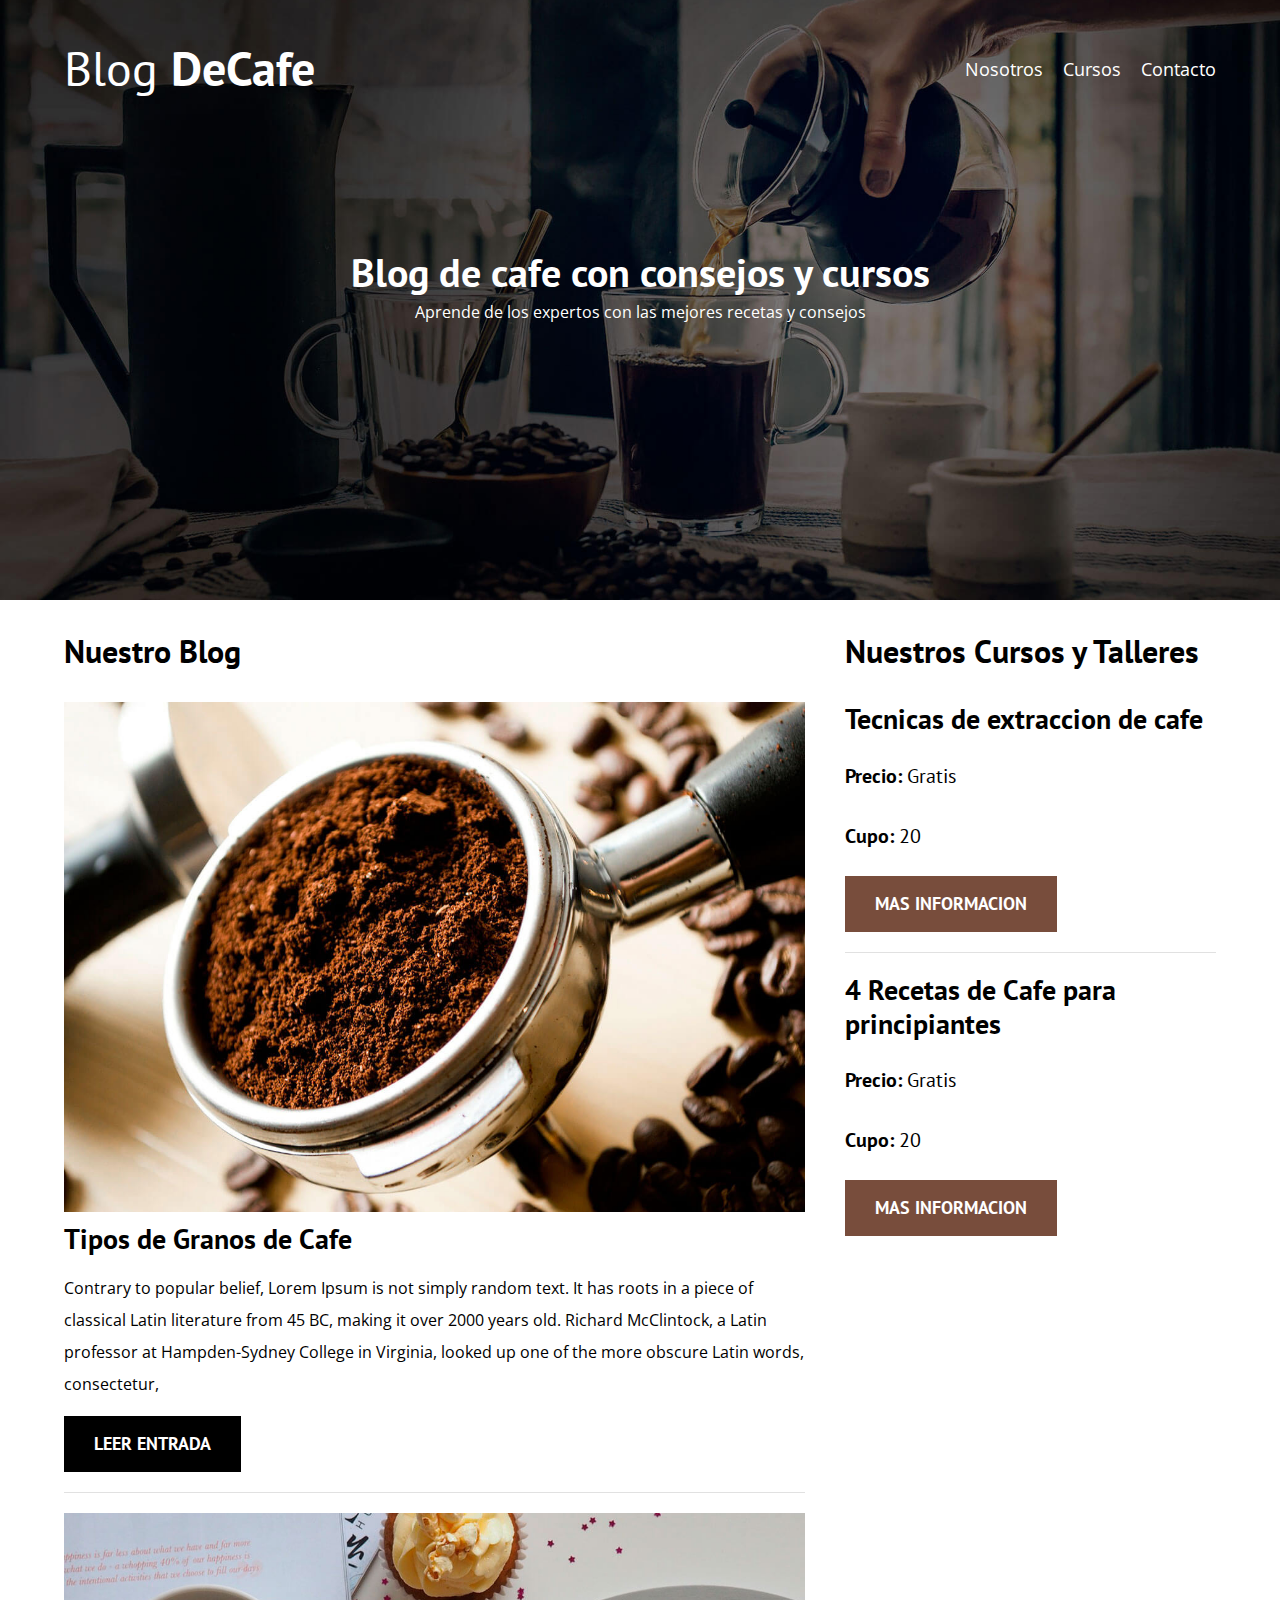
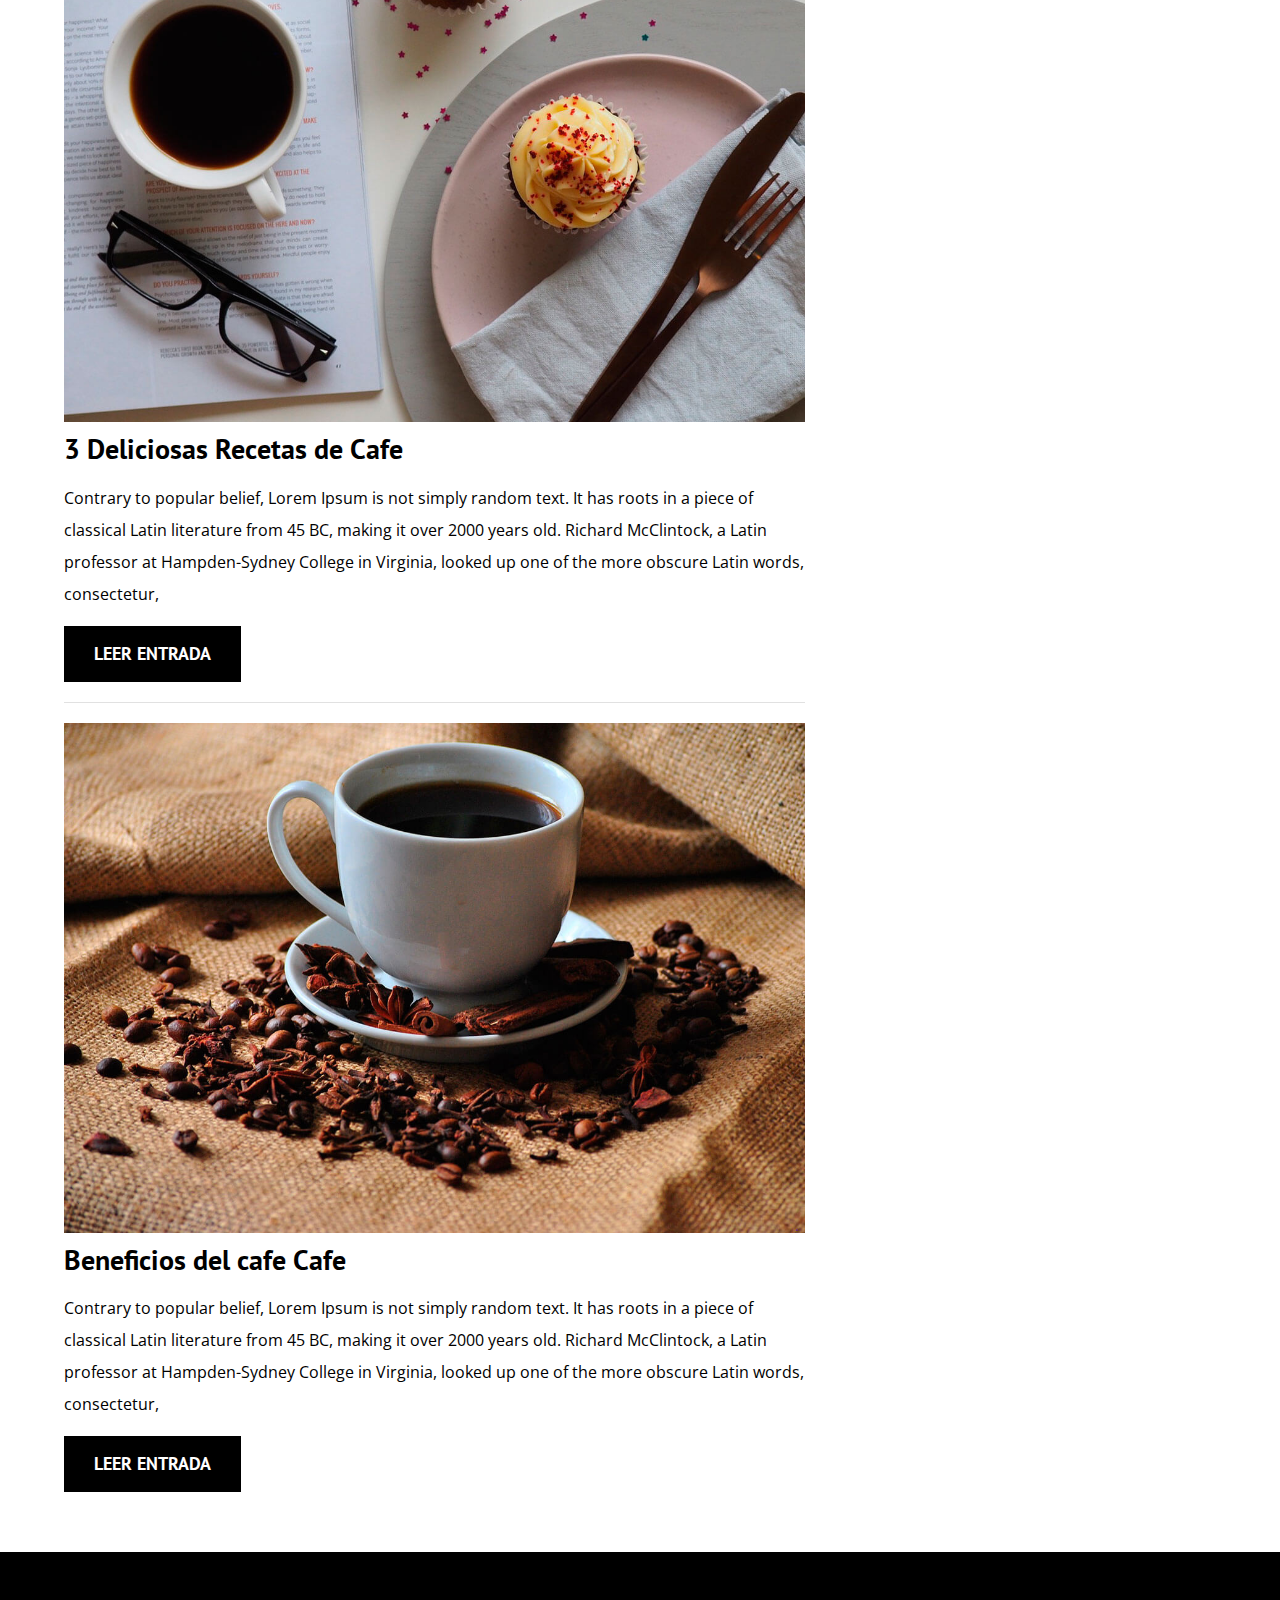
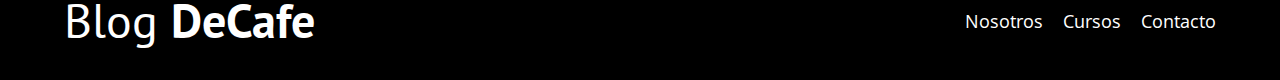
<file: index.html>
<!DOCTYPE html>
<html lang="en">
  <head>
    <meta charset="UTF-8" />
    <meta http-equiv="X-UA-Compatible" content="IE=edge" />
    <meta name="viewport" content="width=device-width, initial-scale=1.0" />
    <link rel="stylesheet" href="css/normalize.css" />
    <link rel="preconnect" href="https://fonts.googleapis.com" />
    <link rel="preconnect" href="https://fonts.gstatic.com" crossorigin />
    <link
      href="https://fonts.googleapis.com/css2?family=Open+Sans&family=PT+Sans:wght@400;700&family=Staatliches&display=swap"
      rel="stylesheet"
    />
    <link rel="preconnect" href="https://fonts.googleapis.com" />
    <link rel="preconnect" href="https://fonts.gstatic.com" crossorigin />
    <link
      href="https://fonts.googleapis.com/css2?family=Open+Sans&family=Staatliches&display=swap"
      rel="stylesheet"
    />
    <link rel="stylesheet" href="css/style.css" />

    <title>Blog De Cafe</title>
  </head>
  <body>
    <header class="header">
      <div class="contenedor">
        <div class="barra">
          <a href="index.html" class="logo">
            <h1 class="logo__nombre no-margin centrar-texto">
              Blog <span class="logo__bold">DeCafe</span>
            </h1>
          </a>
          <nav class="navegacion">
            <a href="nosotros.html" class="navegacion__enlace">Nosotros</a>
            <a href="cursos.html" class="navegacion__enlace">Cursos</a>
            <a href="contacto.html" class="navegacion__enlace">Contacto</a>
          </nav>
        </div>
      </div>
      <div class="header__texto">
        <h2 class="no-margin">Blog de cafe con consejos y cursos</h2>
        <p class="no-margin">
          Aprende de los expertos con las mejores recetas y consejos
        </p>
      </div>
    </header>
    <div class="contenedor contenido-principal">
      <main class="blog">
        <h3>Nuestro Blog</h3>
        <article class="entrada">
          <div class="entrada__imagen">
            <img src="/img/blog1.jpg" alt="imagen blog" />
          </div>
          <div class="entrada__contenido">
            <h4 class="no-margin">Tipos de Granos de Cafe</h4>
            <p>
              Contrary to popular belief, Lorem Ipsum is not simply random text.
              It has roots in a piece of classical Latin literature from 45 BC,
              making it over 2000 years old. Richard McClintock, a Latin
              professor at Hampden-Sydney College in Virginia, looked up one of
              the more obscure Latin words, consectetur,
            </p>
            <a href="entrada.html" class="boton boton--primario"
              >Leer Entrada</a
            >
          </div>
        </article>
        <article class="entrada">
          <div class="entrada__imagen">
            <img src="/img/blog2.jpg" alt="imagen blog" />
          </div>
          <div class="entrada__contenido">
            <h4 class="no-margin">3 Deliciosas Recetas de Cafe</h4>
            <p>
              Contrary to popular belief, Lorem Ipsum is not simply random text.
              It has roots in a piece of classical Latin literature from 45 BC,
              making it over 2000 years old. Richard McClintock, a Latin
              professor at Hampden-Sydney College in Virginia, looked up one of
              the more obscure Latin words, consectetur,
            </p>
            <a href="entrada.html" class="boton boton--primario"
              >Leer Entrada</a
            >
          </div>
        </article>
        <article class="entrada">
          <div class="entrada__imagen">
            <img src="/img/blog3.jpg" alt="imagen blog" />
          </div>
          <div class="entrada__contenido">
            <h4 class="no-margin">Beneficios del cafe Cafe</h4>
            <p>
              Contrary to popular belief, Lorem Ipsum is not simply random text.
              It has roots in a piece of classical Latin literature from 45 BC,
              making it over 2000 years old. Richard McClintock, a Latin
              professor at Hampden-Sydney College in Virginia, looked up one of
              the more obscure Latin words, consectetur,
            </p>
            <a href="entrada.html" class="boton boton--primario"
              >Leer Entrada</a>
          </div>
        </article>
      </main>
      <aside class="sidebar">
        <h3>Nuestros Cursos y Talleres</h3>

        <ul class="cursos no-padding">
          <li class="widget-curso">
            <h4 class="no-margin">Tecnicas de extraccion de cafe</h4>
            <p class="widget-curso__label">Precio:
                <span class="widget-curso__informacion">Gratis</span>
            </p>
            <p class="widget-curso__label">Cupo:
                <span class="widget-curso__informacion">20</span>
            </p>
            <a href="entrada.html" class="boton boton--secundario"
              >Mas Informacion</a>
          </li>
          <li class="widget-curso">
            <h4 class="no-margin">4 Recetas de Cafe para principiantes</h4>
            <p class="widget-curso__label">Precio:
                <span class="widget-curso__informacion">Gratis</span>
            </p>
            <p class="widget-curso__label">Cupo:
                <span class="widget-curso__informacion">20</span>
            </p>
            <a href="entrada.html" class="boton boton--secundario"
              >Mas Informacion</a>
          </li>
        </ul>
      </aside>
    </div>

    <footer class="footer">
        <div class="contenedor">
            <div class="barra">
                <a href="index.html" class="logo">
                  <h1 class="logo__nombre no-margin centrar-texto">
                    Blog <span class="logo__bold">DeCafe</span>
                  </h1>
                </a>
                <nav class="navegacion">
                  <a href="nosotros.html" class="navegacion__enlace">Nosotros</a>
                  <a href="cursos.html" class="navegacion__enlace">Cursos</a>
                  <a href="contacto.html" class="navegacion__enlace">Contacto</a>
                </nav>
              </div>
        </div>
    </footer>
  </body>
</html>
</file>
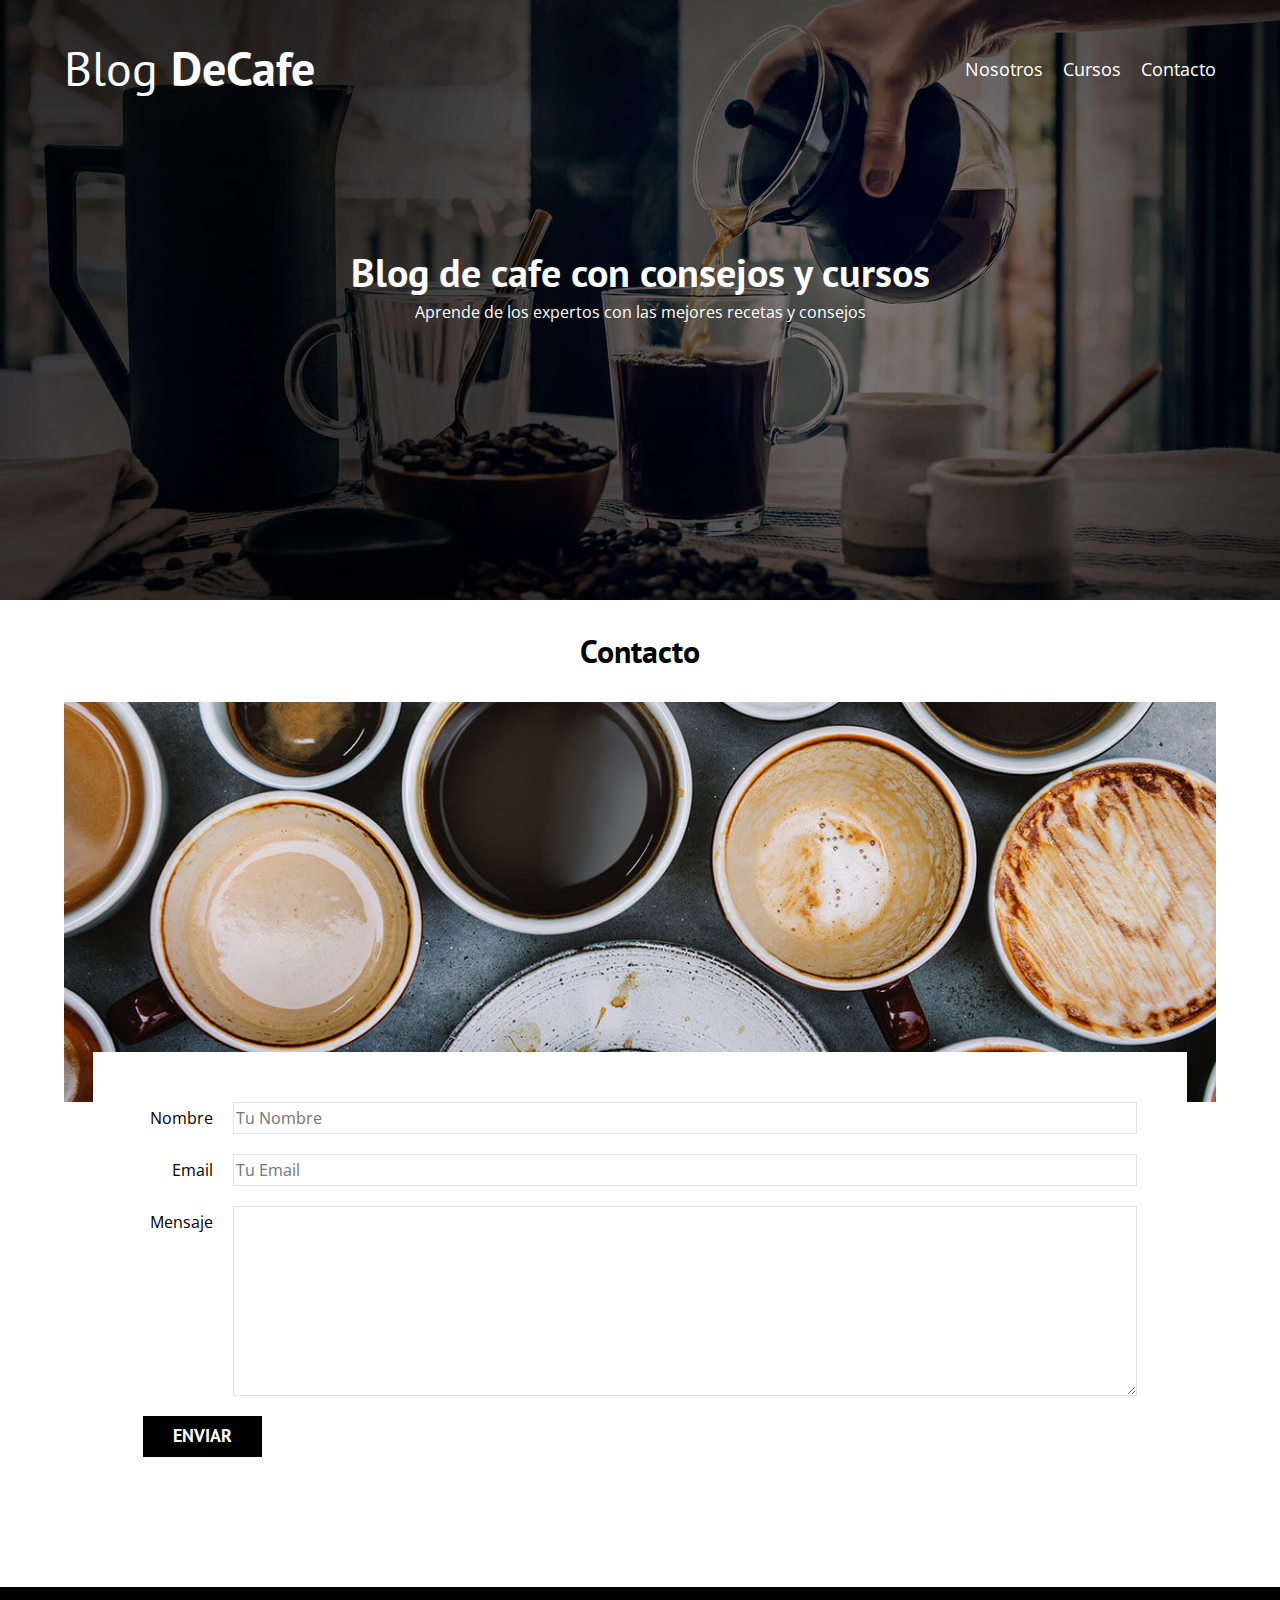
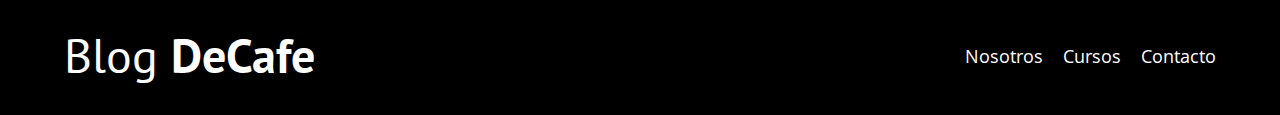
<file: contacto.html>
<!DOCTYPE html>
<html lang="en">
  <head>
    <meta charset="UTF-8" />
    <meta http-equiv="X-UA-Compatible" content="IE=edge" />
    <meta name="viewport" content="width=device-width, initial-scale=1.0" />
    <link rel="stylesheet" href="css/normalize.css" />
    <link rel="preconnect" href="https://fonts.googleapis.com" />
    <link rel="preconnect" href="https://fonts.gstatic.com" crossorigin />
    <link
      href="https://fonts.googleapis.com/css2?family=Open+Sans&family=PT+Sans:wght@400;700&family=Staatliches&display=swap"
      rel="stylesheet"
    />
    <link rel="preconnect" href="https://fonts.googleapis.com" />
    <link rel="preconnect" href="https://fonts.gstatic.com" crossorigin />
    <link
      href="https://fonts.googleapis.com/css2?family=Open+Sans&family=Staatliches&display=swap"
      rel="stylesheet"
    />
    <link rel="stylesheet" href="css/style.css" />

    <title>Blog De Cafe</title>
  </head>
  <body>
    <header class="header">
      <div class="contenedor">
        <div class="barra">
          <a href="index.html" class="logo">
            <h1 class="logo__nombre no-margin centrar-texto">
              Blog <span class="logo__bold">DeCafe</span>
            </h1>
          </a>
          <nav class="navegacion">
            <a href="nosotros.html" class="navegacion__enlace">Nosotros</a>
            <a href="cursos.html" class="navegacion__enlace">Cursos</a>
            <a href="contacto.html" class="navegacion__enlace">Contacto</a>
          </nav>
        </div>
      </div>
      <div class="header__texto">
        <h2 class="no-margin">Blog de cafe con consejos y cursos</h2>
        <p class="no-margin">
          Aprende de los expertos con las mejores recetas y consejos
        </p>
      </div>
    </header>

    <main class="contenedor">
      <h3 class="central-texto">Contacto</h3>
      <div class="contacto-bg"></div>
      <form action="" class="formulario"> 
        <div class="campo">
            <label for="nombre" class="campo__label">Nombre</label>
            <input type="text" placeholder="Tu Nombre" id="nombre" class="campo__field">
        </div>
        <div class="campo">
            <label for="email" class="campo__label">Email</label>
            <input type="email" placeholder="Tu Email" id="email" class="campo__field">
        </div>
        <div class="campo">
            <label for="mensaje" class="campo__label .campo__field--textarea">Mensaje</label>
            <textarea class="campo__field" id="mensaje" cols="30" rows="10"></textarea>
        </div>
        <div class="campo">
            <input type="submit" value="Enviar" class="boton boton--primario">
        </div>
      </form>
    </main>

    <footer class="footer">
      <div class="contenedor">
        <div class="barra">
          <a href="index.html" class="logo">
            <h1 class="logo__nombre no-margin centrar-texto">
              Blog <span class="logo__bold">DeCafe</span>
            </h1>
          </a>
          <nav class="navegacion">
            <a href="nosotros.html" class="navegacion__enlace">Nosotros</a>
            <a href="cursos.html" class="navegacion__enlace">Cursos</a>
            <a href="contacto.html" class="navegacion__enlace">Contacto</a>
          </nav>
        </div>
      </div>
    </footer>
  </body>
</html>
</file>
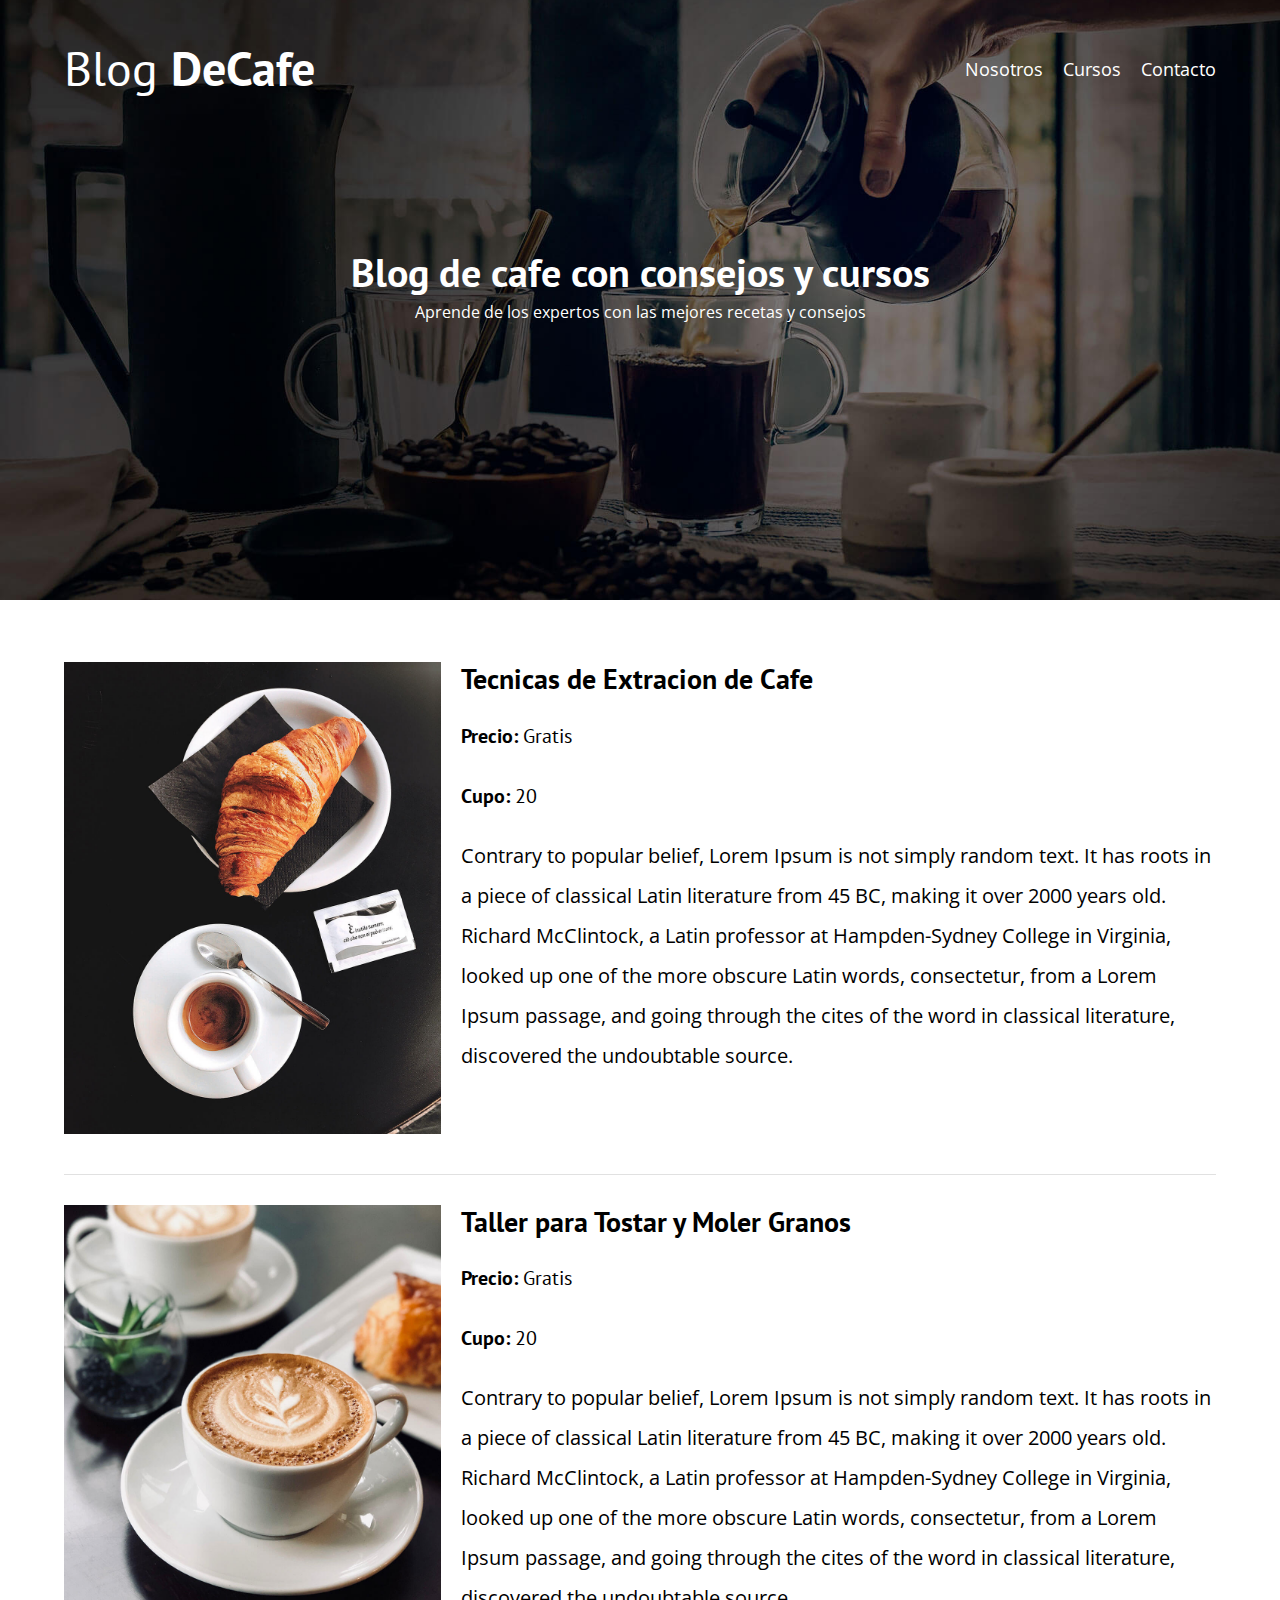
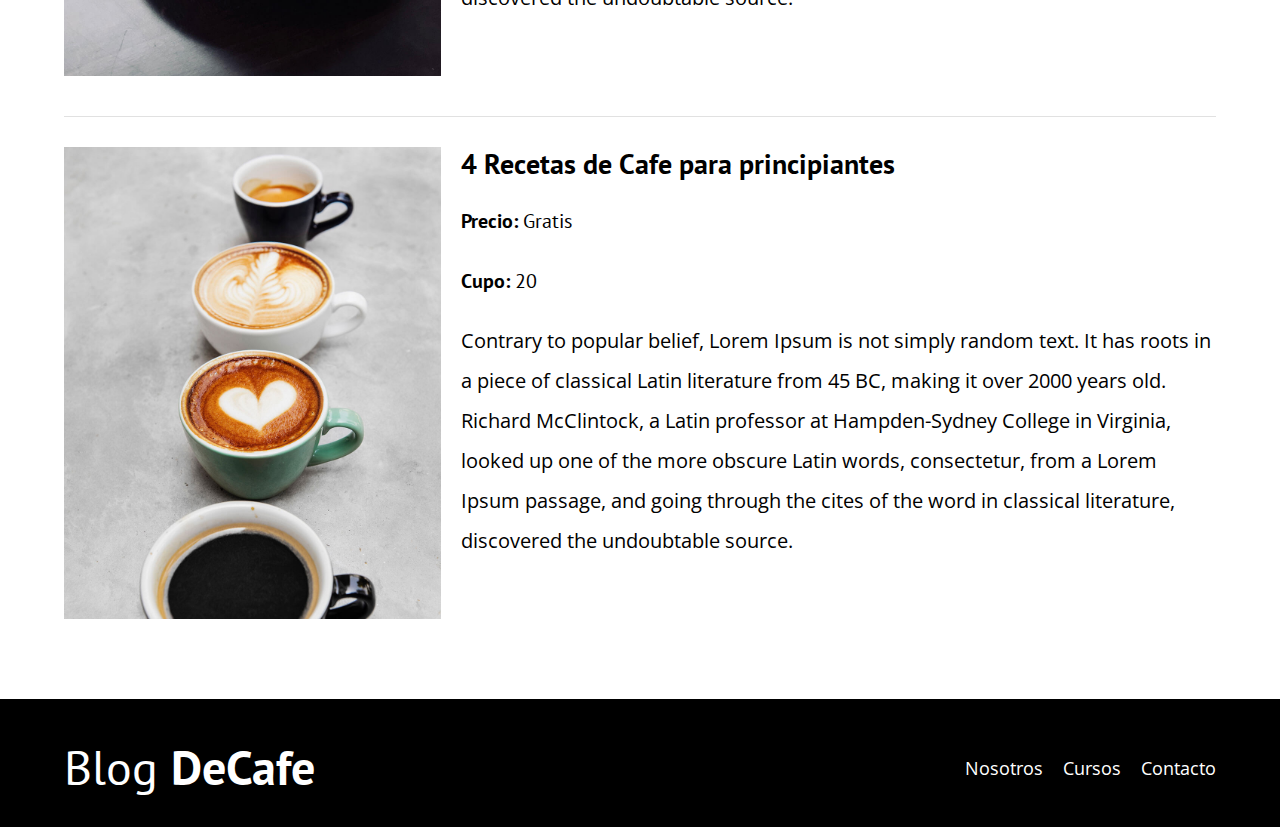
<file: cursos.html>
<!DOCTYPE html>
<html lang="en">
  <head>
    <meta charset="UTF-8" />
    <meta http-equiv="X-UA-Compatible" content="IE=edge" />
    <meta name="viewport" content="width=device-width, initial-scale=1.0" />
    <link rel="stylesheet" href="css/normalize.css" />
    <link rel="preconnect" href="https://fonts.googleapis.com" />
    <link rel="preconnect" href="https://fonts.gstatic.com" crossorigin />
    <link
      href="https://fonts.googleapis.com/css2?family=Open+Sans&family=PT+Sans:wght@400;700&family=Staatliches&display=swap"
      rel="stylesheet"
    />
    <link rel="preconnect" href="https://fonts.googleapis.com" />
    <link rel="preconnect" href="https://fonts.gstatic.com" crossorigin />
    <link
      href="https://fonts.googleapis.com/css2?family=Open+Sans&family=Staatliches&display=swap"
      rel="stylesheet"
    />
    <link rel="stylesheet" href="css/style.css" />

    <title>Blog De Cafe</title>
  </head>
  <body>
    <header class="header">
      <div class="contenedor">
        <div class="barra">
          <a href="index.html" class="logo">
            <h1 class="logo__nombre no-margin centrar-texto">
              Blog <span class="logo__bold">DeCafe</span>
            </h1>
          </a>
          <nav class="navegacion">
            <a href="nosotros.html" class="navegacion__enlace">Nosotros</a>
            <a href="cursos.html" class="navegacion__enlace">Cursos</a>
            <a href="contacto.html" class="navegacion__enlace">Contacto</a>
          </nav>
        </div>
      </div>
      <div class="header__texto">
        <h2 class="no-margin">Blog de cafe con consejos y cursos</h2>
        <p class="no-margin">
          Aprende de los expertos con las mejores recetas y consejos
        </p>
      </div>
    </header>

    <main class="contenedor">
      <h3 class="central-texto"></h3>
      <div class="curso">
        <div class="curso__imagen">
          <img src="img/curso1.jpg" alt="Imagen del curso" />
        </div>

        <div class="curso__informacion">
          <h4 class="no-margin">Tecnicas de Extracion de Cafe</h4>
          <p class="widget-curso__label">
            Precio:
            <span class="widget-curso__informacion">Gratis</span>
          </p>
          <p class="widget-curso__label">
            Cupo:
            <span class="widget-curso__informacion">20</span>
          </p>
          <p class="curso__descripcion">
            Contrary to popular belief, Lorem Ipsum is not simply random text.
            It has roots in a piece of classical Latin literature from 45 BC,
            making it over 2000 years old. Richard McClintock, a Latin professor
            at Hampden-Sydney College in Virginia, looked up one of the more
            obscure Latin words, consectetur, from a Lorem Ipsum passage, and
            going through the cites of the word in classical literature,
            discovered the undoubtable source.
          </p>
        </div>
      </div>

      <div class="curso">
        <div class="curso__imagen">
          <img src="img/curso2.jpg" alt="Imagen del curso" />
        </div>

        <div class="curso__informacion">
          <h4 class="no-margin">Taller para Tostar y Moler Granos</h4>
          <p class="widget-curso__label">
            Precio:
            <span class="widget-curso__informacion">Gratis</span>
          </p>
          <p class="widget-curso__label">
            Cupo:
            <span class="widget-curso__informacion">20</span>
          </p>
          <p class="curso__descripcion">
            Contrary to popular belief, Lorem Ipsum is not simply random text.
            It has roots in a piece of classical Latin literature from 45 BC,
            making it over 2000 years old. Richard McClintock, a Latin professor
            at Hampden-Sydney College in Virginia, looked up one of the more
            obscure Latin words, consectetur, from a Lorem Ipsum passage, and
            going through the cites of the word in classical literature,
            discovered the undoubtable source.
          </p>
        </div>
      </div>

      <div class="curso">
        <div class="curso__imagen">
          <img src="img/curso3.jpg" alt="Imagen del curso" />
        </div>

        <div class="curso__informacion">
          <h4 class="no-margin">4 Recetas de Cafe para principiantes</h4>
          <p class="widget-curso__label">
            Precio:
            <span class="widget-curso__informacion">Gratis</span>
          </p>
          <p class="widget-curso__label">
            Cupo:
            <span class="widget-curso__informacion">20</span>
          </p>
          <p class="curso__descripcion">
            Contrary to popular belief, Lorem Ipsum is not simply random text.
            It has roots in a piece of classical Latin literature from 45 BC,
            making it over 2000 years old. Richard McClintock, a Latin professor
            at Hampden-Sydney College in Virginia, looked up one of the more
            obscure Latin words, consectetur, from a Lorem Ipsum passage, and
            going through the cites of the word in classical literature,
            discovered the undoubtable source.
          </p>
        </div>
      </div>
    </main>

    <footer class="footer">
      <div class="contenedor">
        <div class="barra">
          <a href="index.html" class="logo">
            <h1 class="logo__nombre no-margin centrar-texto">
              Blog <span class="logo__bold">DeCafe</span>
            </h1>
          </a>
          <nav class="navegacion">
            <a href="nosotros.html" class="navegacion__enlace">Nosotros</a>
            <a href="cursos.html" class="navegacion__enlace">Cursos</a>
            <a href="contacto.html" class="navegacion__enlace">Contacto</a>
          </nav>
        </div>
      </div>
    </footer>
  </body>
</html>
</file>
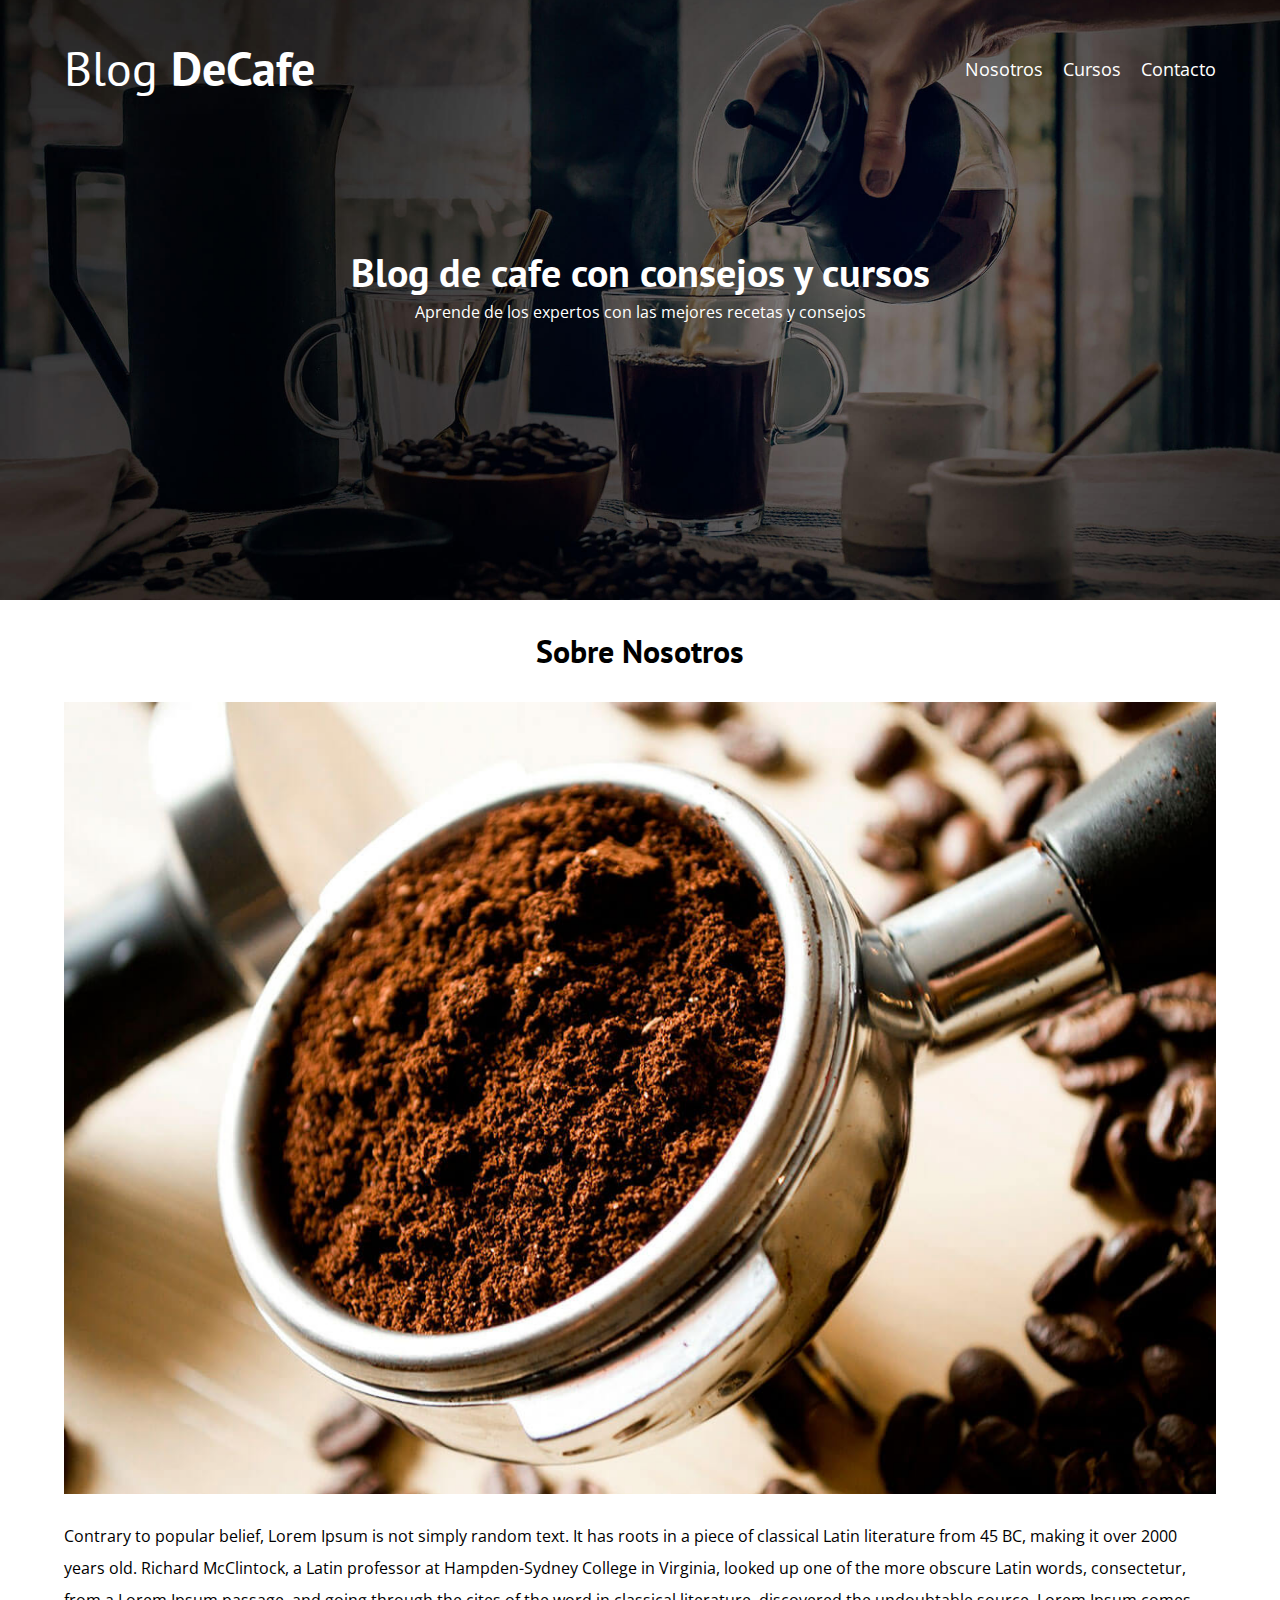
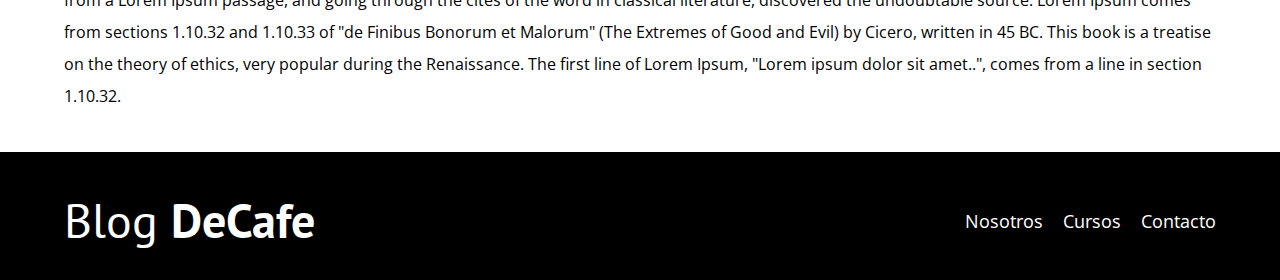
<file: entrada.html>
<!DOCTYPE html>
<html lang="en">
  <head>
    <meta charset="UTF-8" />
    <meta http-equiv="X-UA-Compatible" content="IE=edge" />
    <meta name="viewport" content="width=device-width, initial-scale=1.0" />
    <link rel="stylesheet" href="css/normalize.css" />
    <link rel="preconnect" href="https://fonts.googleapis.com" />
    <link rel="preconnect" href="https://fonts.gstatic.com" crossorigin />
    <link
      href="https://fonts.googleapis.com/css2?family=Open+Sans&family=PT+Sans:wght@400;700&family=Staatliches&display=swap"
      rel="stylesheet"
    />
    <link rel="preconnect" href="https://fonts.googleapis.com" />
    <link rel="preconnect" href="https://fonts.gstatic.com" crossorigin />
    <link
      href="https://fonts.googleapis.com/css2?family=Open+Sans&family=Staatliches&display=swap"
      rel="stylesheet"
    />
    <link rel="stylesheet" href="css/style.css" />

    <title>Blog De Cafe</title>
  </head>
  <body>
    <header class="header">
      <div class="contenedor">
        <div class="barra">
          <a href="index.html" class="logo">
            <h1 class="logo__nombre no-margin centrar-texto">
              Blog <span class="logo__bold">DeCafe</span>
            </h1>
          </a>
          <nav class="navegacion">
            <a href="nosotros.html" class="navegacion__enlace">Nosotros</a>
            <a href="cursos.html" class="navegacion__enlace">Cursos</a>
            <a href="contacto.html" class="navegacion__enlace">Contacto</a>
          </nav>
        </div>
      </div>
      <div class="header__texto">
        <h2 class="no-margin">Blog de cafe con consejos y cursos</h2>
        <p class="no-margin">
          Aprende de los expertos con las mejores recetas y consejos
        </p>
      </div>
    </header>

    <main class="contenedor">
      <h3 class="central-texto">Sobre Nosotros</h3>
      <img src="img/blog1.jpg" alt="Imagen del blog" />
      <p>
        Contrary to popular belief, Lorem Ipsum is not simply random text. It
        has roots in a piece of classical Latin literature from 45 BC, making it
        over 2000 years old. Richard McClintock, a Latin professor at
        Hampden-Sydney College in Virginia, looked up one of the more obscure
        Latin words, consectetur, from a Lorem Ipsum passage, and going through
        the cites of the word in classical literature, discovered the
        undoubtable source. Lorem Ipsum comes from sections 1.10.32 and 1.10.33
        of "de Finibus Bonorum et Malorum" (The Extremes of Good and Evil) by
        Cicero, written in 45 BC. This book is a treatise on the theory of
        ethics, very popular during the Renaissance. The first line of Lorem
        Ipsum, "Lorem ipsum dolor sit amet..", comes from a line in section
        1.10.32.
      </p>
    </main>

    <footer class="footer">
      <div class="contenedor">
        <div class="barra">
          <a href="index.html" class="logo">
            <h1 class="logo__nombre no-margin centrar-texto">
              Blog <span class="logo__bold">DeCafe</span>
            </h1>
          </a>
          <nav class="navegacion">
            <a href="nosotros.html" class="navegacion__enlace">Nosotros</a>
            <a href="cursos.html" class="navegacion__enlace">Cursos</a>
            <a href="contacto.html" class="navegacion__enlace">Contacto</a>
          </nav>
        </div>
      </div>
    </footer>
  </body>
</html>
</file>
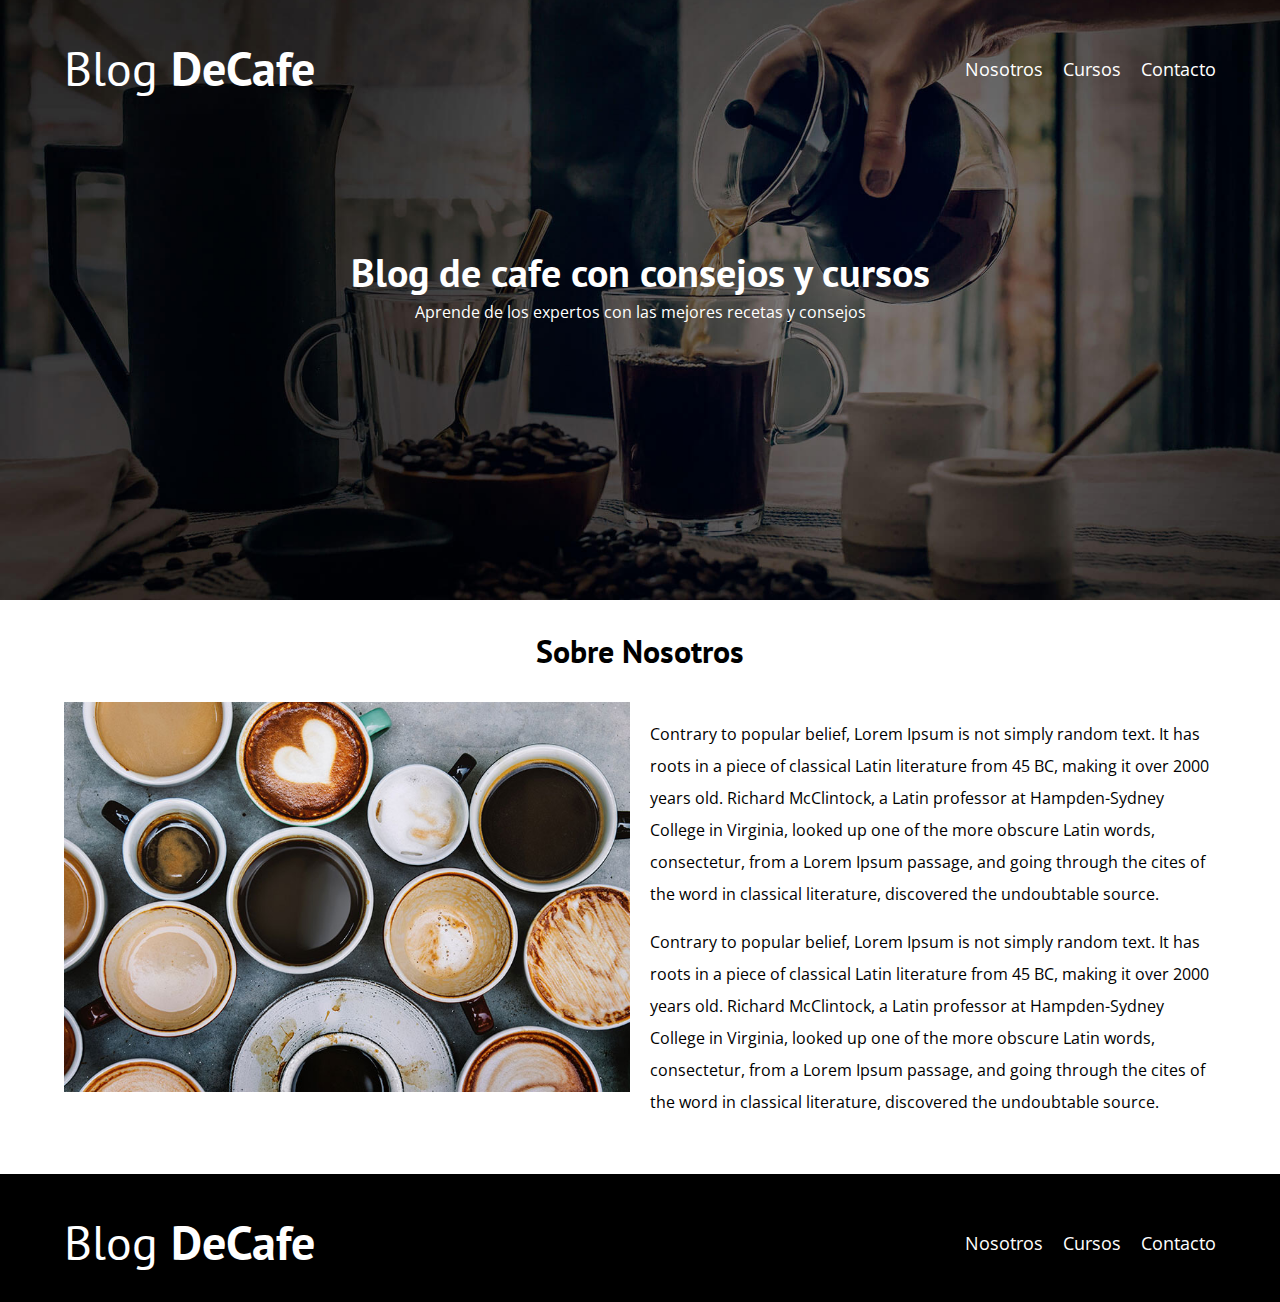
<file: nosotros.html>
<!DOCTYPE html>
<html lang="en">
  <head>
    <meta charset="UTF-8" />
    <meta http-equiv="X-UA-Compatible" content="IE=edge" />
    <meta name="viewport" content="width=device-width, initial-scale=1.0" />
    <link rel="stylesheet" href="css/normalize.css" />
    <link rel="preconnect" href="https://fonts.googleapis.com" />
    <link rel="preconnect" href="https://fonts.gstatic.com" crossorigin />
    <link
      href="https://fonts.googleapis.com/css2?family=Open+Sans&family=PT+Sans:wght@400;700&family=Staatliches&display=swap"
      rel="stylesheet"
    />
    <link rel="preconnect" href="https://fonts.googleapis.com" />
    <link rel="preconnect" href="https://fonts.gstatic.com" crossorigin />
    <link
      href="https://fonts.googleapis.com/css2?family=Open+Sans&family=Staatliches&display=swap"
      rel="stylesheet"
    />
    <link rel="stylesheet" href="css/style.css" />

    <title>Blog De Cafe</title>
  </head>
  <body>
    <header class="header">
      <div class="contenedor">
        <div class="barra">
          <a href="index.html" class="logo">
            <h1 class="logo__nombre no-margin centrar-texto">
              Blog <span class="logo__bold">DeCafe</span>
            </h1>
          </a>
          <nav class="navegacion">
            <a href="nosotros.html" class="navegacion__enlace">Nosotros</a>
            <a href="cursos.html" class="navegacion__enlace">Cursos</a>
            <a href="contacto.html" class="navegacion__enlace">Contacto</a>
          </nav>
        </div>
      </div>
      <div class="header__texto">
        <h2 class="no-margin">Blog de cafe con consejos y cursos</h2>
        <p class="no-margin">
          Aprende de los expertos con las mejores recetas y consejos
        </p>
      </div>
    </header>

    <main class="contenedor">
      <h3 class="central-texto">Sobre Nosotros</h3>
      <div class="sobre-nosotros">
        <div class="sobre-nosotros__imagen">
          <img src="img/nosotros.jpg" alt="Sobre Nosotros" />
        </div>
        <div class="sobre-nosotros__texto">
          <p>
            Contrary to popular belief, Lorem Ipsum is not simply random text.
            It has roots in a piece of classical Latin literature from 45 BC,
            making it over 2000 years old. Richard McClintock, a Latin professor
            at Hampden-Sydney College in Virginia, looked up one of the more
            obscure Latin words, consectetur, from a Lorem Ipsum passage, and
            going through the cites of the word in classical literature,
            discovered the undoubtable source.
          </p>
          <p>
            Contrary to popular belief, Lorem Ipsum is not simply random text.
            It has roots in a piece of classical Latin literature from 45 BC,
            making it over 2000 years old. Richard McClintock, a Latin professor
            at Hampden-Sydney College in Virginia, looked up one of the more
            obscure Latin words, consectetur, from a Lorem Ipsum passage, and
            going through the cites of the word in classical literature,
            discovered the undoubtable source.
          </p>
        </div>
      </div>
    </main>

    <footer class="footer">
      <div class="contenedor">
        <div class="barra">
          <a href="index.html" class="logo">
            <h1 class="logo__nombre no-margin centrar-texto">
              Blog <span class="logo__bold">DeCafe</span>
            </h1>
          </a>
          <nav class="navegacion">
            <a href="nosotros.html" class="navegacion__enlace">Nosotros</a>
            <a href="cursos.html" class="navegacion__enlace">Cursos</a>
            <a href="contacto.html" class="navegacion__enlace">Contacto</a>
          </nav>
        </div>
      </div>
    </footer>
  </body>
</html>
</file>
<file: css/style.css>
:root {
  --fuenteHeading: "PT Sans", sans-serif;
  --fuenteParrafos: "Open Sans", sans-serif;

  --primario: #784d3c;
  --gris: #e1e1e1;
  --blanco: #fff;
  --negro: #000;
}

html {
  box-sizing: border-box;
  font-size: 62.5%;
}

*,
*:before,
*:after {
  box-sizing: inherit;
}
body {
  font-family: var(--fuenteParrafos);
  font-size: 1.6rem;
  line-height: 2;
}

/**Globales**/
.contenedor {
  width: min(90%, 120rem);
  margin: 0 auto;
}
a {
  text-decoration: none;
}
h1,
h2,
h3,
h4 {
  font-family: var(--fuenteHeading);
  line-height: 1.2;
}
h1 {
  font-size: 4.8rem;
}
h2 {
  font-size: 4rem;
}
h3 {
  font-size: 3.2rem;
}
h4 {
  font-size: 2.8rem;
}
img {
  max-width: 100%;
}
.no-margin {
  margin: 0;
}
.no-padding {
  padding: 0;
}
.central-texto {
  text-align: center;
}
/**Header**/
.header {
  background-image: url(../img/banner.jpg);
  height: 60rem;
  background-size: cover;
  background-repeat: no-repeat;
  background-position: center center;
}
.header__texto {
  color: var(--blanco);
  text-align: center;
  margin-top: 5rem;
}
@media (min-width: 768px) {
  .header__texto {
    margin-top: 15rem;
  }
}
.barra {
  padding-top: 4rem;
}
@media (min-width: 768px) {
  .barra {
    display: flex;
    justify-content: space-between;
    align-items: center;
  }
}
.logo {
  color: var(--blanco);
}
.logo__nombre {
  font-weight: 400;
}
.logo__bold {
  font-weight: 700;
}
@media (min-width: 768px) {
  .navegacion {
    display: flex;
    gap: 2rem;
  }
}
.navegacion__enlace {
  display: block;
  text-align: center;
  font-size: 1.8rem;
  color: var(--blanco);
}

@media (min-width: 768px) {
  .contenido-principal {
    display: grid;
    grid-template-columns: 2fr 1fr;
    column-gap: 4rem;
  }
}

.entrada {
  border-bottom: 1px solid var(--gris);
  margin-bottom: 2rem;
}

.entrada:last-of-type {
  border: none;
  margin-bottom: 0;
}
.boton {
  display: block;
  font-family: var(--fuenteHeading);
  color: var(--blanco);
  text-align: center;
  padding: 1rem 3rem;
  font-size: 1.8rem;
  text-transform: uppercase;
  font-weight: 700;
  margin-bottom: 2rem;
  border: none;
  cursor: pointer;
}

@media (min-width: 768px) {
  .boton {
    display: inline-block;
  }
}
.boton--primario {
  background-color: var(--negro);
}
.boton--secundario {
  background-color: var(--primario);
}
.cursos {
  list-style: none;
}
.widget-curso {
  border-bottom: 1px solid var(--gris);
  margin-bottom: 2rem;
}
.widget-curso__label {
  font-family: var(--fuenteHeading);
  font-weight: bold;
}
.widget-curso__informacion {
  font-weight: normal;
}
.widget-curso:last-of-type {
  border: none;
  margin-bottom: 0;
}
.widget-curso__informacion,
.widget-curso__label {
  font-size: 2rem;
}

.footer {
  background-color: var(--negro);
  padding-bottom: 3rem;
  margin-top: 4rem;
}
/**Sobre Nosotros**/
@media (min-width: 768px) {
  .sobre-nosotros {
    display: grid;
    grid-template-columns: repeat(2, 1fr);
    column-gap: 2rem;
  }
  
}
/**Cursos**/
.curso{
    padding: 3rem 0;
    border-bottom: 1px solid var(--gris);
}
@media (min-width: 768px ){
   .curso{
       display: grid;
       grid-template-columns: 1fr 2fr;
       column-gap: 2rem;
   }
}
.curso:last-of-type{
    border: none;
}
.curso__label {
    font-family: var(--fuenteHeading);
    font-weight: bold;
  }
  .curso__informacion {
    font-weight: normal;
  }
  .curso:last-of-type {
    border: none;
    margin-bottom: 0;
  }
  .curso__informacion,
  .curso__label {
    font-size: 2rem;
  }

  /**COntacto**/
  .contacto-bg{
      background-image: url(../img/contacto.jpg);
      height: 40rem;
      background-size: cover;
      background-repeat: no-repeat;
  }

  .formulario{
    background-color: var(--blanco);
    margin: -5rem auto 0 auto;
    width: 95%;
    padding: 5rem;
  }
  .campo{
      display: flex;
      margin-bottom: 2rem;
      
  }
  .campo__label{
    flex: 0 0 9rem;
    text-align: right;
    
    padding-right: 2rem;
  }
  .campo__field{    
      flex: 1;
      border:1px solid var(--gris);


  }
  .campo__field--textarea{
    height: 20rem;
  }
</file>
